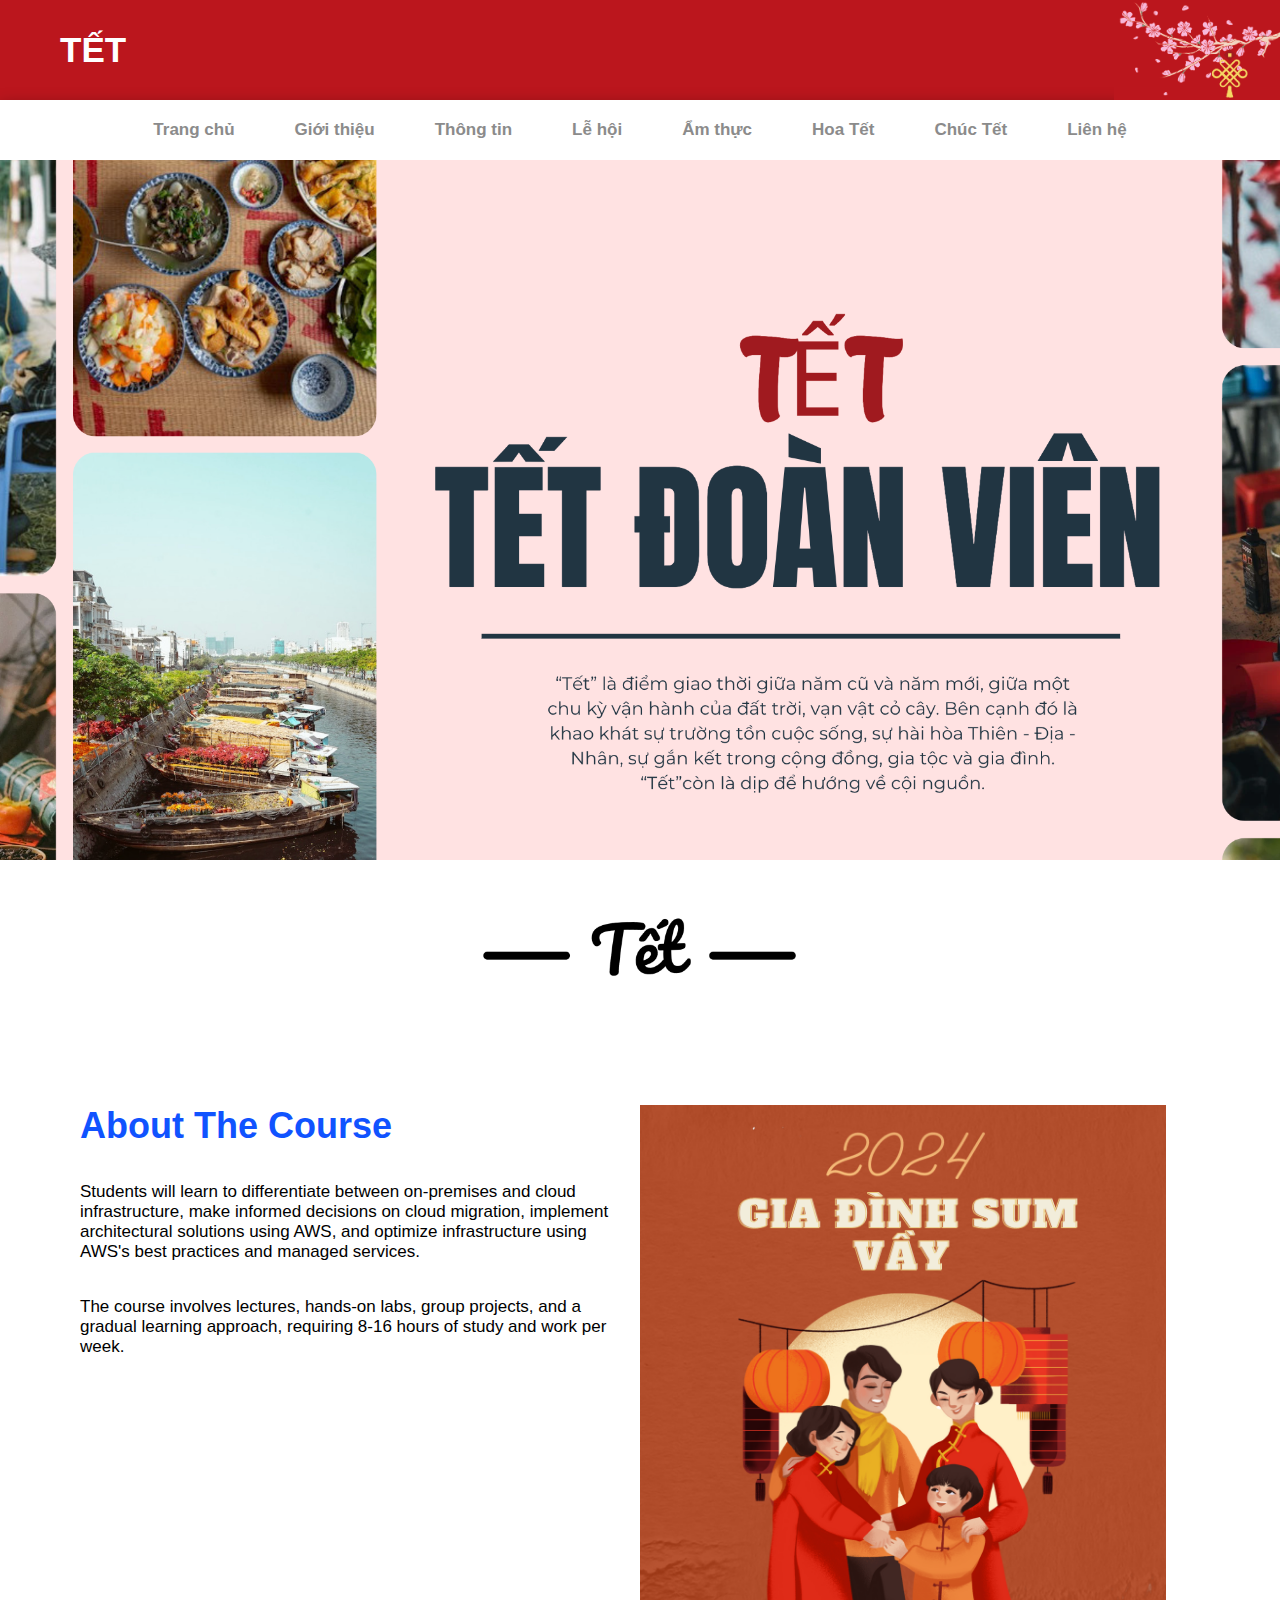
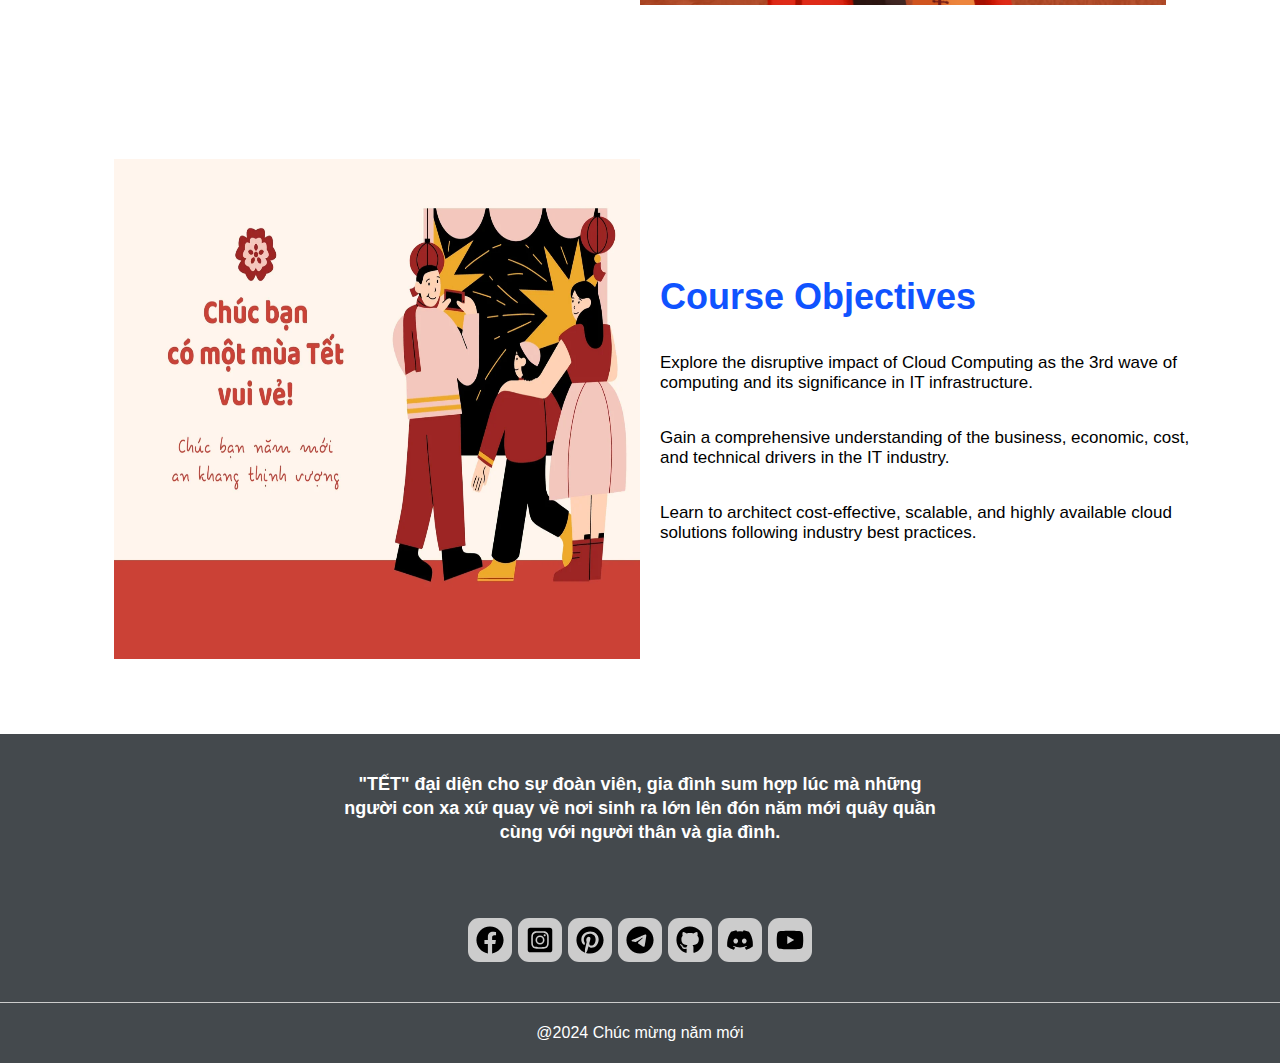
<file: index.html>
<!DOCTYPE html>
<html lang="en">

<head>
    <meta charset="UTF-8">
    <meta name="viewport" content="width=device-width, initial-scale=1.0">
    <title>Profile</title>
    <link rel="stylesheet" href="./css/style.css" />
</head>

<body>
    <div>
        <header class="header">
            <div class="logo">
                <div class="icon-menu-mobile" onclick="toggleMenu()">
                    <img src="./images/fill-more.svg" alt="more" />
                </div>
                <a class="link-logo" href="./"><p>TẾT</p></a>
            </div>
            <div class="header-right">
                <img class="img-hoadao" src="./images/hoadao.png" alt="hao" />
            </div>
        </header>
        <nav class="nav">
            <div class="menu">
                <a href="./" class="link">Trang chủ</a>
                <a href="./profile.html" class="link">Giới thiệu</a>
                <a class="link">Thông tin</a>
                <a class="link">Lễ hội</a>
                <a class="link">Ẩm thực</a>
                <a class="link">Hoa Tết</a>
                <a class="link">Chúc Tết</a>
                <a class="link">Liên hệ</a>
            </div>
        </nav>
        <div class="menu-mobile" id="mobileMenu">
            <a href="./" class="mobile-link">Trang chủ</a>
            <a class="mobile-link">Giới thiệu</a>
            <a class="mobile-link">Thông tin</a>
            <a class="mobile-link">Lễ hội</a>
            <a class="mobile-link">Ẩm thực</a>
            <a class="mobile-link">Hoa Tết</a>
            <a class="mobile-link">Chúc Tết</a>
            <a class="mobile-link">Liên hệ</a>
        </div>
        <div class="learn-more">
            <img class="img-banner" src="./images/banner.png" alt="banner" />
        </div>
        <container class="container">
            <section id="about-section" class="about">
                <div class="about-header">
                    <img class="logo-section" src="./images/logosesion.png" alt="logo" />
                </div>
                <div class="about-body">
                    <div class="about-left">
                        <div class="style-about">
                            <p class="title-blue">About The Course</p>
                            <div class="styled-text">
                                <span class="text-regular">
                                    Students will learn to differentiate between on-premises and cloud infrastructure,
                                    make informed decisions on cloud migration, implement architectural solutions using
                                    AWS,
                                    and optimize infrastructure using AWS's best practices and managed services.
                                </span>
                                <span class="text-regular">
                                    The course involves lectures, hands-on labs, group projects, and a gradual learning
                                    approach,
                                    requiring 8-16 hours of study and work per week.
                                </span>
                            </div>
                        </div>
                    </div>
                    <div class="about-right">
                        <img class="img" src="./images/setion1.png" alt="setion1" />
                    </div>
                </div>
            </section>
            <section id="objectives-section" class="objectives">
                <div class="objectives-left">
                    <img class="img" src="./images/setion2.png" alt="setion2" />
                </div>
                <div class="objectives-right">
                    <div class="style-about">
                        <p class="title-blue">Course Objectives</p>
                        <div class="styled-text">
                            <span class="text-regular">Explore the disruptive impact of Cloud Computing as the 3rd wave
                                of computing and its significance in IT infrastructure.</span>
                            <span class="text-regular">Gain a comprehensive understanding of the business, economic,
                                cost, and technical drivers in the IT industry.</span>
                            <span class="text-regular">Learn to architect cost-effective, scalable, and highly available
                                cloud solutions following industry best practices.</span>
                        </div>
                    </div>
                </div>
            </section>
        </container>
        <footer class="footer">
            <div>
                <div class="title-title">
                    <p>
                        "TẾT" đại diện cho sự đoàn viên, gia đình sum hợp 
                        lúc mà những người con xa xứ quay về nơi sinh ra 
                        lớn lên đón năm mới quây quần cùng với người thân và gia đình.
                    </p>
                </div>
                <div class="list-icon">
                    <a href="#">
                        <img class="icon-contact" src="./images/facebook.svg" alt="" />
                    </a>
                    <a href="#">
                        <img class="icon-contact" src="./images/instagram.svg" alt="" />
                    </a>
                    <a href="#">
                        <img class="icon-contact" src="./images/pinterest.svg" alt="" />
                    </a>
                    <a href="#">
                        <img class="icon-contact" src="./images/telegram.svg" alt="" />
                    </a>
                    <a href="#">
                        <img class="icon-contact" src="./images/github.svg" alt="" />
                    </a>
                    <a href="#">
                        <img class="icon-contact" src="./images/discord.svg" alt="" />
                    </a>
                    <a href="#">
                        <img class="icon-contact" src="./images/youtube.svg" alt="" />
                    </a>
                </div>
            </div>
            <div class="footer-bottom">
                @2024 Chúc mừng năm mới
            </div>
        </footer>
    </div>
</body>

</html>

<script>
    function toggleMenu() {
        var mobileMenu = document.getElementById("mobileMenu");
        var body = document.body;

        if (mobileMenu.style.display === "flex") {
            mobileMenu.style.display = "none";
            body.classList.remove("body-no-scroll");
        } else {
            mobileMenu.style.display = "flex";
            body.classList.add("body-no-scroll");
        }
    }
</script>
</file>
<file: css/style.css>
body {
    width: 100%;
    height: 100%;
    font-family: Roboto Mono, sans-serif;
    color: #fff;
    margin: 0 auto;
    padding: 0;
    box-sizing: border-box;
    background-color: #fff;
    
}

.body-no-scroll {
    overflow: hidden;
}

.header {
    height: 100px;
    display: flex;
    flex-direction: row;
    justify-content: space-between;
    align-items: center;
    background: #bb161d;
}
.header-right {
    display: flex;
    flex-direction: row;
    justify-content: center;
    align-items: center;
    gap: 16px;
}

.nav {
    height: 60px;
    display: flex;
    flex-direction: row;
    justify-content: center;
    align-items: center;
    background-color: #fff;
    box-shadow: rgba(0, 0, 0, 0.35) 0px 5px 15px;
}

.logo {
    display: flex;
    flex-direction: row;
    justify-content: center;
    align-items: center;
}

.logo p {
    padding-left: 60px;
    color: #fff;
    font-family: Roboto Mono, sans-serif;
    font-size: 35px;
    font-style: normal;
    font-weight: 600;
    line-height: normal;
    margin: 0;
}

.logo-section {
    padding: 50px 0;
    width: auto;
    height: 70px;
}
@media (max-width: 600px) {
    .logo-section {
    padding: 40px 0;
    height: 60px;
}
}

@media (max-width: 960px) {
    .logo p {
        font-size: 28px;
    }
}

.logo img {
    width: 28px;
    height: 28px;
    cursor: pointer;
}

.icon-menu-mobile {
    display: none;
}

@media (max-width: 960px) {
    .icon-menu-mobile {
        display: block;
    }
}

.menu {
    display: flex;
    flex-direction: row;
}

.menu-mobile {
    display: none;
}

.menu-mobile a {
    font-family: Roboto Mono, sans-serif;
    font-size: 24px;
    line-height: 32px;
    font-weight: 600;
    text-decoration: none;
    color: #1053FF;
    cursor: pointer;
}

.menu-mobile a:hover {
    color: #ccc;
}

@media (max-width: 960px) {
    .menu-mobile {
        position: absolute;
        top: 75px;
        left: 0;
        z-index: 999;
        width: 100%;
        height: 100vh;
        padding: 30px 0;
        display: none;
        flex-direction: column;
        justify-content: flex-start;
        align-items: center;
        background: #fff;
        gap: 16px;
    }
}
.link-logo {
    text-decoration: none;
}

.link {
    color: #8B8B8B;
    font-family: Roboto Mono, sans-serif;
    font-size: 17px;
    font-style: normal;
    font-weight: 600;
    line-height: normal;
    text-decoration: none;
    padding: 0 30px;
    cursor: pointer;
}
.link:hover {
    color: #bb161d;
}

@media (max-width: 960px) {
    .link {
        display: none;
    }
}

.btn-login {
    width: 137px;
    height: 36px;
    border-radius: 18px;
    border: none;
    display: flex;
    justify-content: center;
    align-items: center;
    background: #44494D;
    color: #FFF;
    font-family: Roboto Mono, sans-serif;
    font-size: 17px;
    font-style: normal;
    font-weight: 400;
    line-height: normal;
    cursor: pointer;
}

.btn-login:hover {
    background: #ccc;
}

.container {
    max-width: 1224px;
    width: 100%;
    height: auto;
    margin: 0 auto;
}
.img-banner {
    width: 100%;
    height: 700px;
    object-fit: cover;
}
.learn-more {
    width: 100%;
    height: 700px;
    display: flex;
    flex-direction: column;
    justify-content: center;
    align-items: center;
    /* background-image: url(/public/images/header.svg); */
    background-repeat: no-repeat;
    background-size: cover;
}

.btn-learn-more {
    width: 137px;
    height: 36px;
    border: none;
    flex-shrink: 0;
    border-radius: 18px;
    background: #1053FF;
    color: #FFF;
    font-family: Roboto Mono, sans-serif;
    font-size: 17px;
    font-style: normal;
    font-weight: 400;
    line-height: normal;
    cursor: pointer;
}

.btn-learn-more:hover {
    opacity: 0.8;
}

.about {
    width: 100%;
    height: auto;
    display: flex;
    flex-direction: column;
    justify-content: center;
    align-items: center;
}

.about-header {
    width: 100%;
    display: flex;
    flex-direction: column;
    justify-content: center;
    align-items: center;
}

.about-body {
    max-width: 1440px;
    width: 100%;
    margin: 0 auto;
    display: flex;
    flex-direction: row;
    align-items: flex-start;
    justify-content: center;
    padding: 75px 0;
}

@media (max-width: 960px) {
    .about-body {
        flex-direction: column;
        align-items: center;
        gap: 30px;
        padding: 65px 0;
    }
}

.about-left {
    width: 50%;
    display: flex;
    justify-content: flex-end;
}

@media (max-width: 960px) {
    .about-left {
        width: 100%;
        display: flex;
        justify-content: center;
    }
}

.about-right {
    width: 50%;
}

@media (max-width: 960px) {
    .about-right {
        width: 100%;
    }
}

.prerequisite {
    width: 100%;
    height: 172px;
    display: flex;
    flex-direction: column;
    justify-content: center;
    align-items: center;
    background: #1053FF;
}

.objectives {
    max-width: 1440px;
    width: 100%;
    margin: 0 auto;
    display: flex;
    flex-direction: row;
    justify-content: center;
    align-items: center;
    padding: 75px 0;
}

@media (max-width: 960px) {
    .objectives {
        flex-direction: column;
        gap: 30px;
        padding: 65px 0;
    }
}

.objectives-left {
    width: 50%;
    display: flex;
    justify-content: flex-end;
}

@media (max-width: 960px) {
    .objectives-left {
        width: 100%;
        justify-content: center;
        align-items: center;
    }
}

.objectives-right {
    width: 50%;
}

@media (max-width: 960px) {
    .objectives-right {
        width: 100%;
    }
}

.footer {
    height: 100%;
    background: #44494D;
    display: flex;
    flex-direction: column;
    justify-content: center;
    align-items: center;
}


@media (max-width: 767px) {
    .footer {
        height: auto;
        flex-direction: column;

    }
}
.footer-bottom {
    width: 100%;
    height: 60px;
    display: flex;
    justify-content: center;
    align-items: center;
    border-top: 1px solid #ccc;
}
.list-icon {
    height: 80px;
    padding: 20px;
    display: flex;
    flex-wrap: wrap;
    flex-direction: row;
    justify-content: center;
    align-items: center;
    gap: 6px;
}

.display-column {
    display: flex;
    flex-direction: column;
}

.title-logo {
    color: #1053FF;
    text-align: center;
    font-family: Roboto Mono, sans-serif;
    font-size: 75px;
    font-style: normal;
    font-weight: 700;
    line-height: normal;
    margin: 0;
}

@media (max-width: 768px) {
    .title-logo {
        font-size: 54px;
    }
}

.title {
    max-width: 600px;
    text-align: center;
    font-family: Roboto Mono, sans-serif;
    font-size: 45px;
    font-style: normal;
    font-weight: 700;
    line-height: 64px;
    color: #FFF;
    margin: 12px;
}

@media (max-width: 768px) {
    .title {
        max-width: 350px;
        font-size: 32px;
        line-height: 48px;
    }
}

.title-black {
    color: #000;
    text-align: center;
    font-family: Roboto Mono, sans-serif;
    font-size: 45px;
    font-style: normal;
    font-weight: 700;
    line-height: normal;
    margin: 75px 0 0 0;
}

@media (max-width: 768px) {
    .title-black {
        font-size: 32px;
    }
}

.title-blue {
    max-width: 540px;
    font-family: Roboto Mono, sans-serif;
    font-size: 36px;
    font-style: normal;
    font-weight: 700;
    line-height: normal;
    color: #1053FF;
    margin: 0 0 35px 0;
}

@media (max-width: 768px) {
    .title-blue {
        font-size: 28px;
    }
}

.text-regular {
    font-family: Roboto Mono, sans-serif;
    font-size: 17px;
    font-style: normal;
    font-weight: 300;
    line-height: normal;
    color: #000;
}

.text-white {
    color: #FFF;
    text-align: center;
    font-family: Roboto Mono, sans-serif;
    font-size: 24px;
    font-style: normal;
    font-weight: 400;
    line-height: 38px;
}

@media (max-width: 768px) {
    .text-white {
        font-size: 18px;
    }
}

.styled-text {
    max-width: 540px;
    display: flex;
    flex-direction: column;
    gap: 35px;
}

.img {
    max-width: 526px;
    width: 100%;
    height: 500px;
}
.img-user {
    max-width: 400px;
    width: 100%;
}

.style-about {
    display: flex;
    flex-direction: column;
    margin: 0 20px;
}

@media (max-width: 960px) {
    .style-about {
        align-items: center;
    }
}

.search{
    max-width: 200px;
    width: 100%;
    height: 34px;
    display: flex;
    flex-direction: row;
    justify-content: flex-start;
    align-items: center;
    border-radius: 18px;
    background-color: #fff;
}
.input-search {
    width: 100%;
    height: 32px;
    border: none;
    border-radius: 0 18px 18px 0;
}
.input-search:focus{
    outline: none;
}
@media (max-width: 750px) {
    .search{
        display: none;
    }
}
.icon-search {
    width: 40px;
    height: 32px;
    padding-left: 4px;
    display: flex;
    justify-content: center;
    align-items: center;
}
.icon-en {
    width: 30px;
    height: 30px;
    border-radius: 50%;
}
@media (max-width: 750px) {
    .icon-en {
        display: none;
    }
}
.icon-contact {
    width: 28px;
    height: 28px;
    padding: 8px;
    border-radius: 25%;
    background-color: #ccc;
    cursor: pointer;
}
.icon-contact:hover{
    background-color: #fff;
}
.title-title {
    max-width: 600px;
    height: 100%;
    padding: 20px;
    display: flex;
    flex-direction: row;
    justify-content: center;
    align-items: center;
    text-align: center;
}
.title-title p {
    font-size: 18px;
    line-height: 24px;
    font-weight: 600;
    color: #fff;
}
.img-hoadao {
    width: auto;
    height: 100px;
}
</file>
